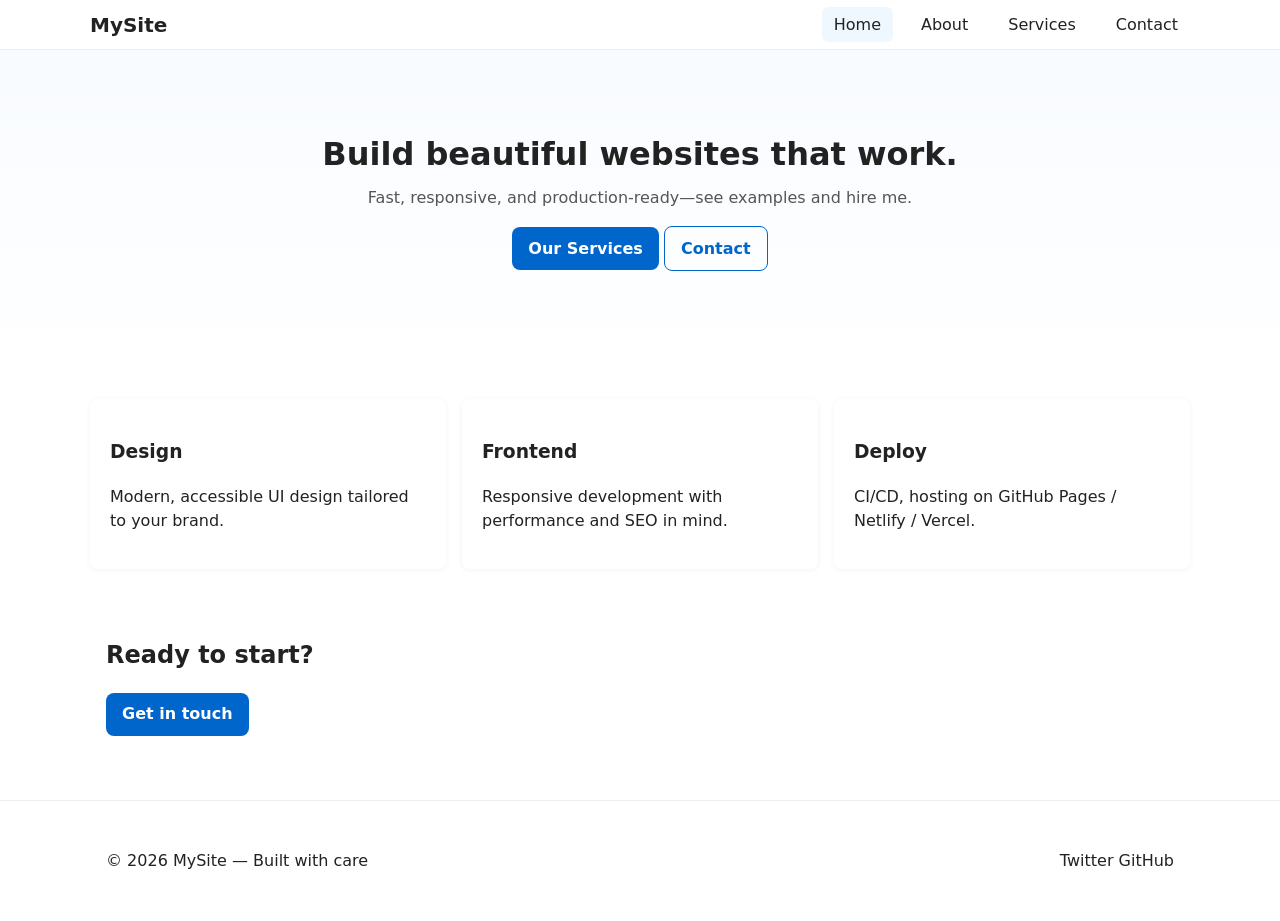
<file: index.html>
<!doctype html>
<html lang="en">
<head>
  <meta charset="utf-8" />
  <meta name="viewport" content="width=device-width,initial-scale=1" />
  <title>MySite — Home</title>
  <link rel="stylesheet" href="css/style.css" />
</head>
<body>
  <!-- Header -->
  <header class="site-header">
    <div class="container header-inner">
      <a class="logo" href="index.html">MySite</a>
      <button class="nav-toggle" aria-controls="primary-nav" aria-expanded="false">
        <span class="sr-only">Toggle navigation</span>
        ☰
      </button>
      <nav id="primary-nav" class="primary-nav" aria-label="Primary">
        <ul>
          <li><a href="index.html" class="active">Home</a></li>
          <li><a href="about.html">About</a></li>
          <li><a href="services.html">Services</a></li>
          <li><a href="contact.html">Contact</a></li>
        </ul>
      </nav>
    </div>
  </header>

  <!-- Hero -->
  <main>
    <section class="hero">
      <div class="container">
        <h1 class="reveal">Build beautiful websites that work.</h1>
        <p class="reveal">Fast, responsive, and production-ready—see examples and hire me.</p>
        <p class="cta reveal"><a href="services.html" class="btn">Our Services</a> <a href="contact.html" class="btn ghost">Contact</a></p>
      </div>
    </section>

    <!-- Services preview -->
    <section class="cards container">
      <article class="card reveal">
        <h3>Design</h3>
        <p>Modern, accessible UI design tailored to your brand.</p>
      </article>
      <article class="card reveal">
        <h3>Frontend</h3>
        <p>Responsive development with performance and SEO in mind.</p>
      </article>
      <article class="card reveal">
        <h3>Deploy</h3>
        <p>CI/CD, hosting on GitHub Pages / Netlify / Vercel.</p>
      </article>
    </section>

    <!-- Contact CTA -->
    <section class="contact-cta container reveal">
      <h2>Ready to start?</h2>
      <p><a href="contact.html" class="btn">Get in touch</a></p>
    </section>
  </main>

  <!-- Footer -->
  <footer class="site-footer">
    <div class="container">
      <p>© <span id="year"></span> MySite — Built with care</p>
      <nav aria-label="Footer">
        <a href="https://twitter.com/" target="_blank" rel="noopener">Twitter</a>
        <a href="https://github.com/" target="_blank" rel="noopener">GitHub</a>
      </nav>
    </div>
  </footer>

  <script src="js/main.js" defer></script>
</body>
</html>
</file>
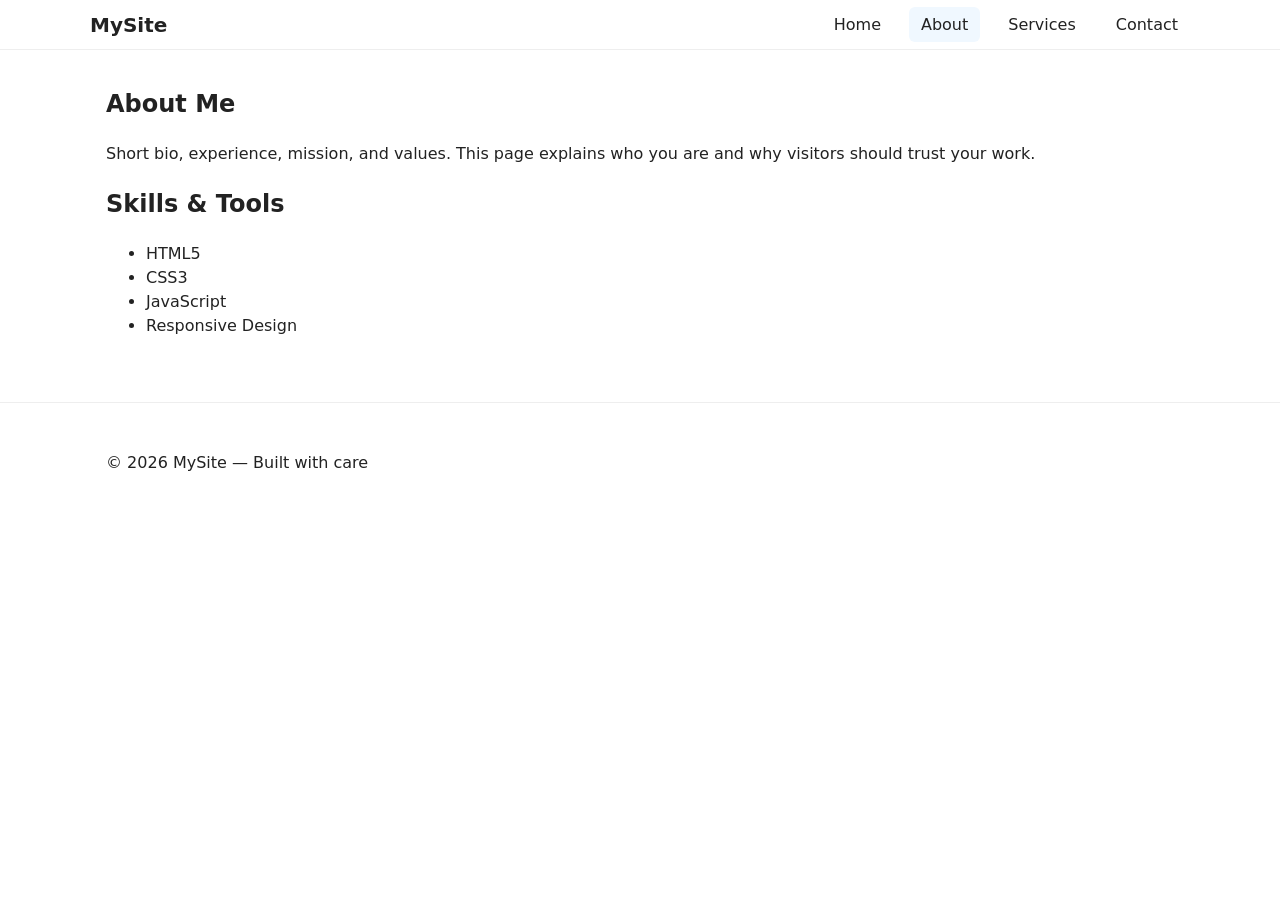
<file: about.html>
<!doctype html>
<html lang="en">
<head>
  <meta charset="utf-8" />
  <meta name="viewport" content="width=device-width,initial-scale=1" />
  <title>MySite — About</title>
  <link rel="stylesheet" href="css/style.css" />
</head>
<body>
  <!-- header (same as index) -->
  <header class="site-header">
    <div class="container header-inner">
      <a class="logo" href="index.html">MySite</a>
      <button class="nav-toggle" aria-controls="primary-nav" aria-expanded="false">☰</button>
      <nav id="primary-nav" class="primary-nav" aria-label="Primary">
        <ul>
          <li><a href="index.html">Home</a></li>
          <li><a href="about.html" class="active">About</a></li>
          <li><a href="services.html">Services</a></li>
          <li><a href="contact.html">Contact</a></li>
        </ul>
      </nav>
    </div>
  </header>

  <main class="container">
    <section class="reveal">
      <h1>About Me</h1>
      <p>Short bio, experience, mission, and values. This page explains who you are and why visitors should trust your work.</p>
    </section>

    <section class="reveal">
      <h2>Skills & Tools</h2>
      <ul class="skills">
        <li>HTML5</li><li>CSS3</li><li>JavaScript</li><li>Responsive Design</li>
      </ul>
    </section>
  </main>

  <footer class="site-footer">
    <div class="container">
      <p>© <span id="year-2"></span> MySite — Built with care</p>
    </div>
  </footer>

  <script src="js/main.js" defer></script>
</body>
</html>
</file>
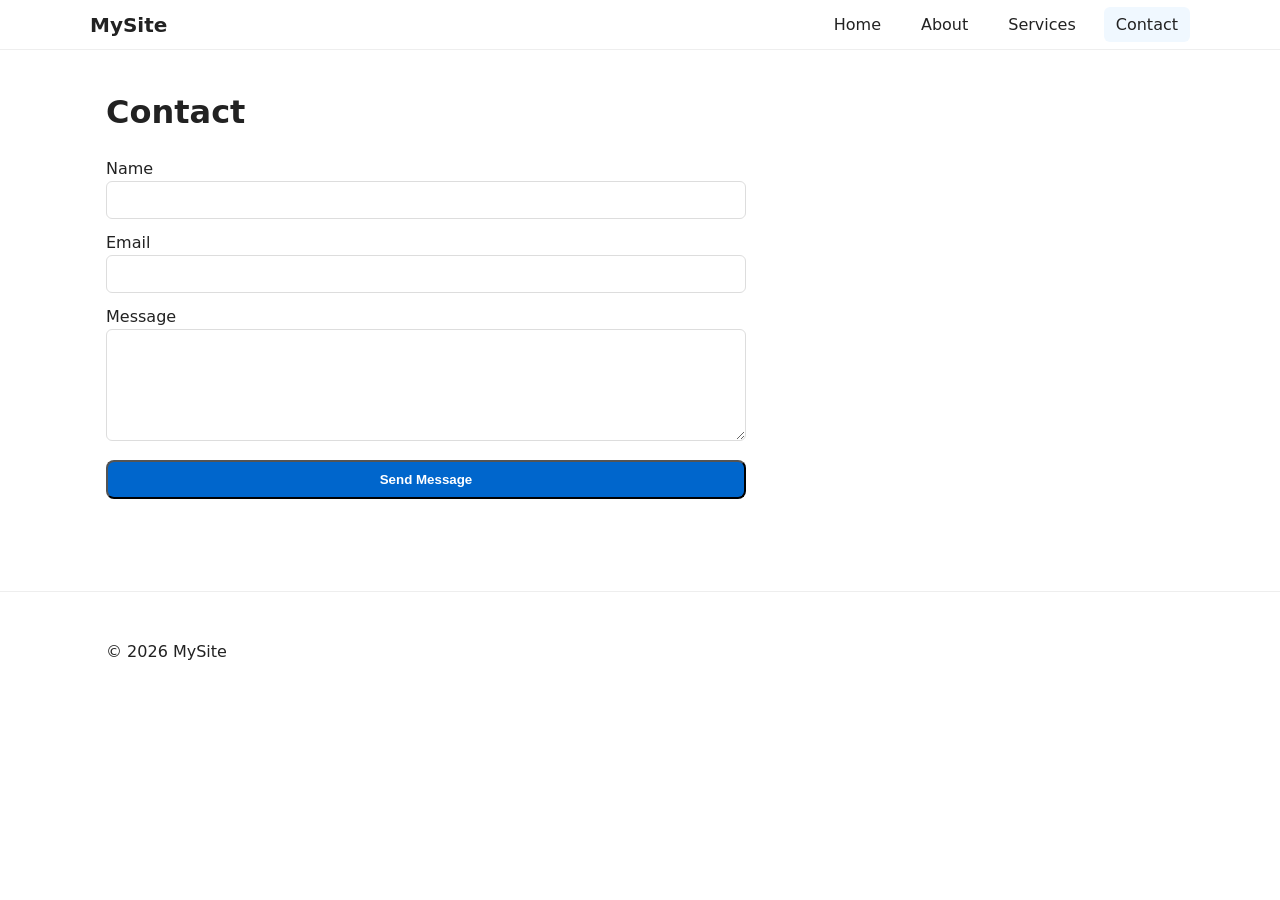
<file: contact.html>
<!doctype html>
<html lang="en">
<head>
  <meta charset="utf-8" />
  <meta name="viewport" content="width=device-width,initial-scale=1" />
  <title>MySite — Contact</title>
  <link rel="stylesheet" href="css/style.css" />
</head>
<body>
  <header class="site-header">
    <div class="container header-inner">
      <a class="logo" href="index.html">MySite</a>
      <button class="nav-toggle" aria-controls="primary-nav" aria-expanded="false">☰</button>
      <nav id="primary-nav" class="primary-nav" aria-label="Primary">
        <ul>
          <li><a href="index.html">Home</a></li>
          <li><a href="about.html">About</a></li>
          <li><a href="services.html">Services</a></li>
          <li><a href="contact.html" class="active">Contact</a></li>
        </ul>
      </nav>
    </div>
  </header>

  <main class="container">
    <h1 class="reveal">Contact</h1>
    <form id="contactForm" class="contact-form reveal" novalidate>
      <label>
        Name
        <input type="text" name="name" id="name" required minlength="2" />
        <span class="error" id="err-name" aria-live="polite"></span>
      </label>

      <label>
        Email
        <input type="email" name="email" id="email" required />
        <span class="error" id="err-email" aria-live="polite"></span>
      </label>

      <label>
        Message
        <textarea name="message" id="message" rows="6" required minlength="10"></textarea>
        <span class="error" id="err-message" aria-live="polite"></span>
      </label>

      <button type="submit" class="btn">Send Message</button>
      <p id="formSuccess" class="success" role="status" aria-live="polite"></p>
    </form>
  </main>

  <footer class="site-footer">
    <div class="container">
      <p>© <span id="year-4"></span> MySite</p>
    </div>
  </footer>

  <script src="js/main.js" defer></script>
</body>
</html>
</file>
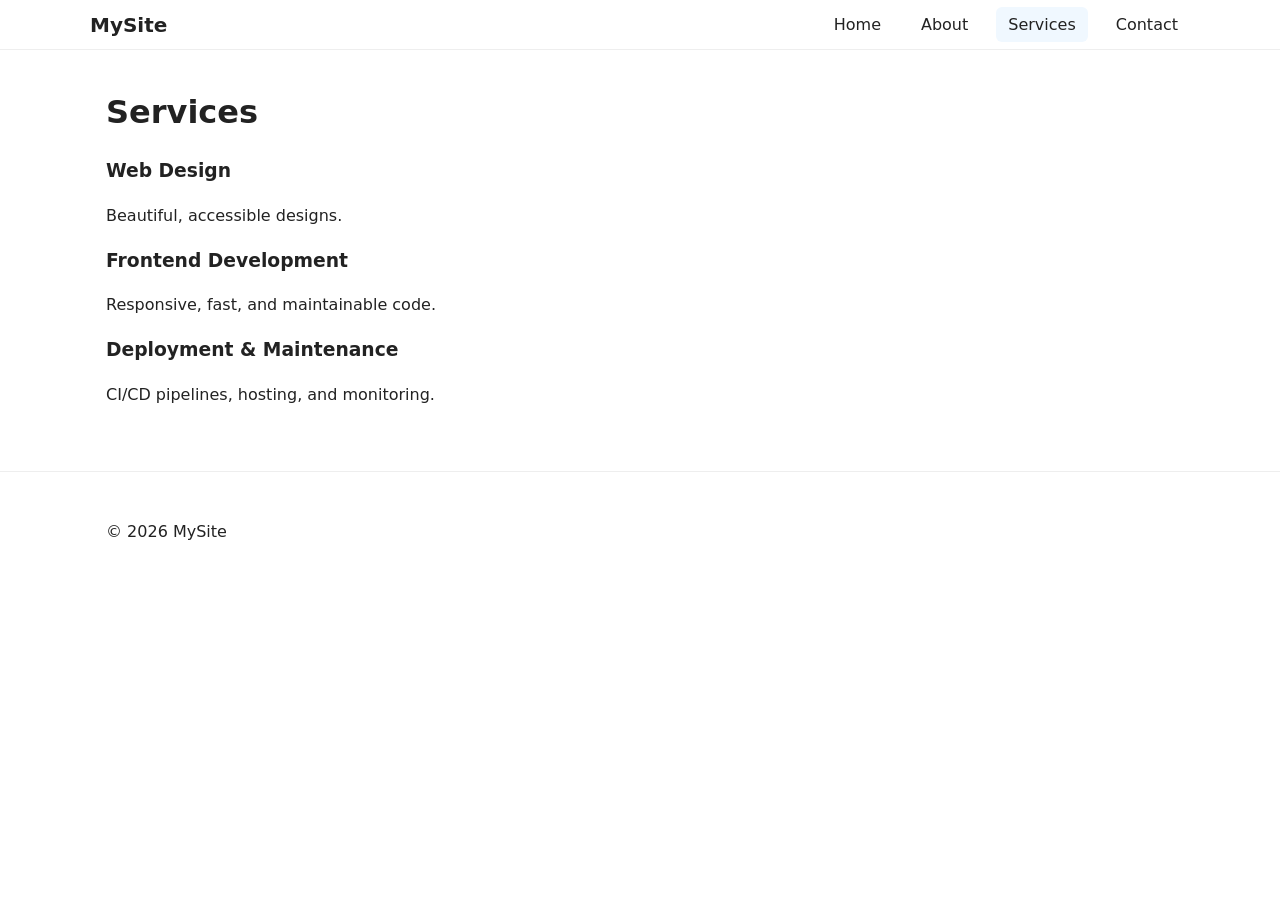
<file: services.html>
<!doctype html>
<html lang="en">
<head>
  <meta charset="utf-8" />
  <meta name="viewport" content="width=device-width,initial-scale=1" />
  <title>MySite — Services</title>
  <link rel="stylesheet" href="css/style.css" />
</head>
<body>
  <!-- header -->
  <header class="site-header">
    <div class="container header-inner">
      <a class="logo" href="index.html">MySite</a>
      <button class="nav-toggle" aria-controls="primary-nav" aria-expanded="false">☰</button>
      <nav id="primary-nav" class="primary-nav" aria-label="Primary">
        <ul>
          <li><a href="index.html">Home</a></li>
          <li><a href="about.html">About</a></li>
          <li><a href="services.html" class="active">Services</a></li>
          <li><a href="contact.html">Contact</a></li>
        </ul>
      </nav>
    </div>
  </header>

  <main class="container">
    <h1 class="reveal">Services</h1>
    <section class="service-list">
      <article class="reveal">
        <h3>Web Design</h3>
        <p>Beautiful, accessible designs.</p>
      </article>
      <article class="reveal">
        <h3>Frontend Development</h3>
        <p>Responsive, fast, and maintainable code.</p>
      </article>
      <article class="reveal">
        <h3>Deployment & Maintenance</h3>
        <p>CI/CD pipelines, hosting, and monitoring.</p>
      </article>
    </section>
  </main>

  <footer class="site-footer">
    <div class="container">
      <p>© <span id="year-3"></span> MySite</p>
    </div>
  </footer>

  <script src="js/main.js" defer></script>
</body>
</html>
</file>
<file: css/style.css>
/* Simple, responsive styles with a consistent header/footer */
/* Reset-ish */
* {box-sizing: border-box;}
html,body {margin:0;padding:0;font-family:Inter,system-ui,-apple-system,Segoe UI,Roboto,"Helvetica Neue",Arial;line-height:1.5;color:#222;background:#fff}
a {color:inherit;text-decoration:none}
.container {max-width:1100px;margin:0 auto;padding:1rem}

/* Header */
.site-header {background:#ffffff;border-bottom:1px solid #eee;position:sticky;top:0;z-index:40}
.header-inner {display:flex;align-items:center;justify-content:space-between;padding:0.6rem 0}
.logo {font-weight:700;font-size:1.25rem}
.primary-nav ul{display:flex;gap:1rem;list-style:none;margin:0;padding:0}
.primary-nav a{padding:0.5rem 0.75rem;border-radius:6px}
.primary-nav a.active{background:#f0f8ff}

/* Nav toggle for small screens */
.nav-toggle{display:none;background:none;border:0;font-size:1.25rem;padding:0.25rem}
.sr-only{position:absolute;width:1px;height:1px;padding:0;margin:-1px;overflow:hidden;clip:rect(0,0,0,0);white-space:nowrap;border:0}

/* Hero */
.hero{padding:4rem 0;text-align:center;background:linear-gradient(180deg,#f8fbff,#fff)}
.hero h1{font-size:2rem;margin:0 0 0.5rem}
.hero p{margin:0 0 1rem;color:#555}

.btn{display:inline-block;padding:.6rem 1rem;border-radius:8px;background:#0066cc;color:#fff;font-weight:600}
.btn.ghost{background:transparent;border:1px solid #0066cc;color:#0066cc}

/* Cards */
.cards{display:grid;grid-template-columns:repeat(auto-fit,minmax(220px,1fr));gap:1rem;padding:2rem 0}
.card{background:#fff;padding:1.25rem;border-radius:8px;box-shadow:0 1px 6px rgba(0,0,0,0.05)}

/* Contact form */
.contact-form{display:grid;gap:.75rem;max-width:640px}
.contact-form label{display:block}
.contact-form input,.contact-form textarea{width:100%;padding:.65rem;border:1px solid #ddd;border-radius:6px}
.error{color:#b00020;font-size:.9rem;height:1rem}
.success{color:green;font-size:1rem}

/* Footer */
.site-footer{border-top:1px solid #eee;padding:1rem 0;margin-top:2rem}
.site-footer .container{display:flex;justify-content:space-between;align-items:center;gap:1rem;flex-wrap:wrap}

/* Responsive */
@media (max-width:800px){
  .primary-nav{position:absolute;right:1rem;top:64px;background:#fff;border-radius:8px;padding:0.5rem;box-shadow:0 6px 20px rgba(0,0,0,0.08);display:none}
  .primary-nav.open{display:block}
  .nav-toggle{display:inline-block}
  .primary-nav ul{flex-direction:column}
}

/* Simple reveal animation helper */
.reveal{opacity:0;transform:translateY(10px);transition:opacity .6s ease,var(--t,transform) .6s ease}
.reveal.show{opacity:1;transform:translateY(0)}
</file>
